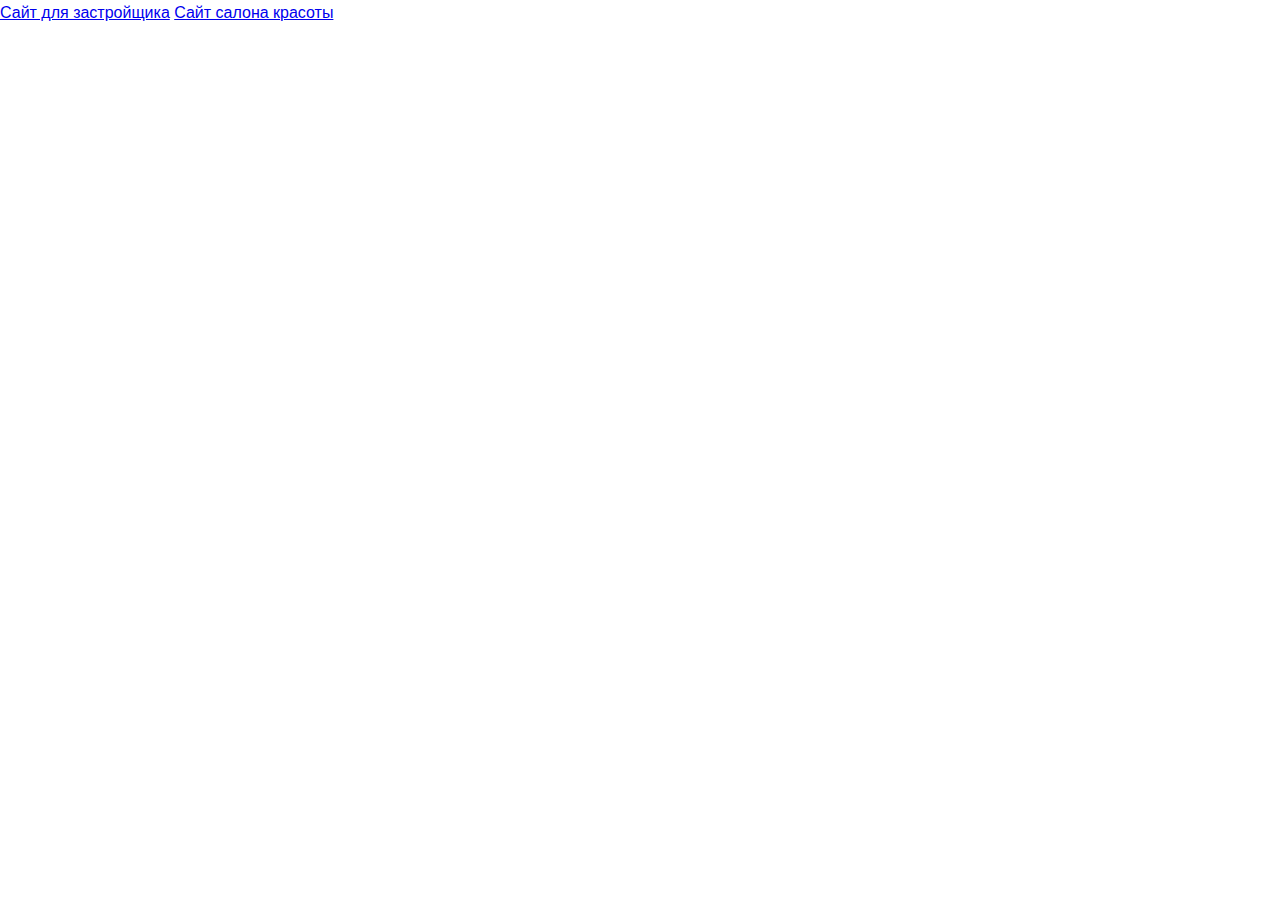
<file: index.html>
<!DOCTYPE html>
<html lang="ru">
<head>
  <meta charset="UTF-8">
  <meta name="viewport" content="width=device-width, initial-scale=1.0">
  <title>Portfolio</title>
  <style>
    body { margin: 0; font-family: Arial, sans-serif; color: #333; line-height: 1.6; }
    header, section, footer { padding: 60px 20px; }
    .container { max-width: 1200px; margin: 0 auto; }
    nav { display: flex; justify-content: flex-end; gap: 20px; }
    nav a { color: #333; text-decoration: none; font-weight: 500; }
    nav a:hover { text-decoration: underline; }
    h1, h2, h3 { margin-top: 0; }
    .btn { display: inline-block; padding: 15px 30px; background: #007bff; color: #fff; text-decoration: none; border-radius: 4px; }
    .features, .projects { display: flex; flex-wrap: wrap; gap: 20px; }
    .feature, .project { flex: 1 1 calc(33% - 20px); background: #f9f9f9; padding: 20px; border-radius: 4px; }
    .img-placeholder { width: 250px;  height: 200px; border-radius: 4px; margin-bottom: 15px; }
    footer { background: #222; color: #ccc; text-align: center; }
    @media (max-width: 768px) { .feature, .project { flex: 1 1 100%; } nav { justify-content: center; } }
  </style>
</head>
<body>
  <a href="company.html" target="_blank">Сайт для застройщика</a>
  <a href="beauty/index.html" target="_blank">Сайт салона красоты</a>
</body>
</html>
</file>
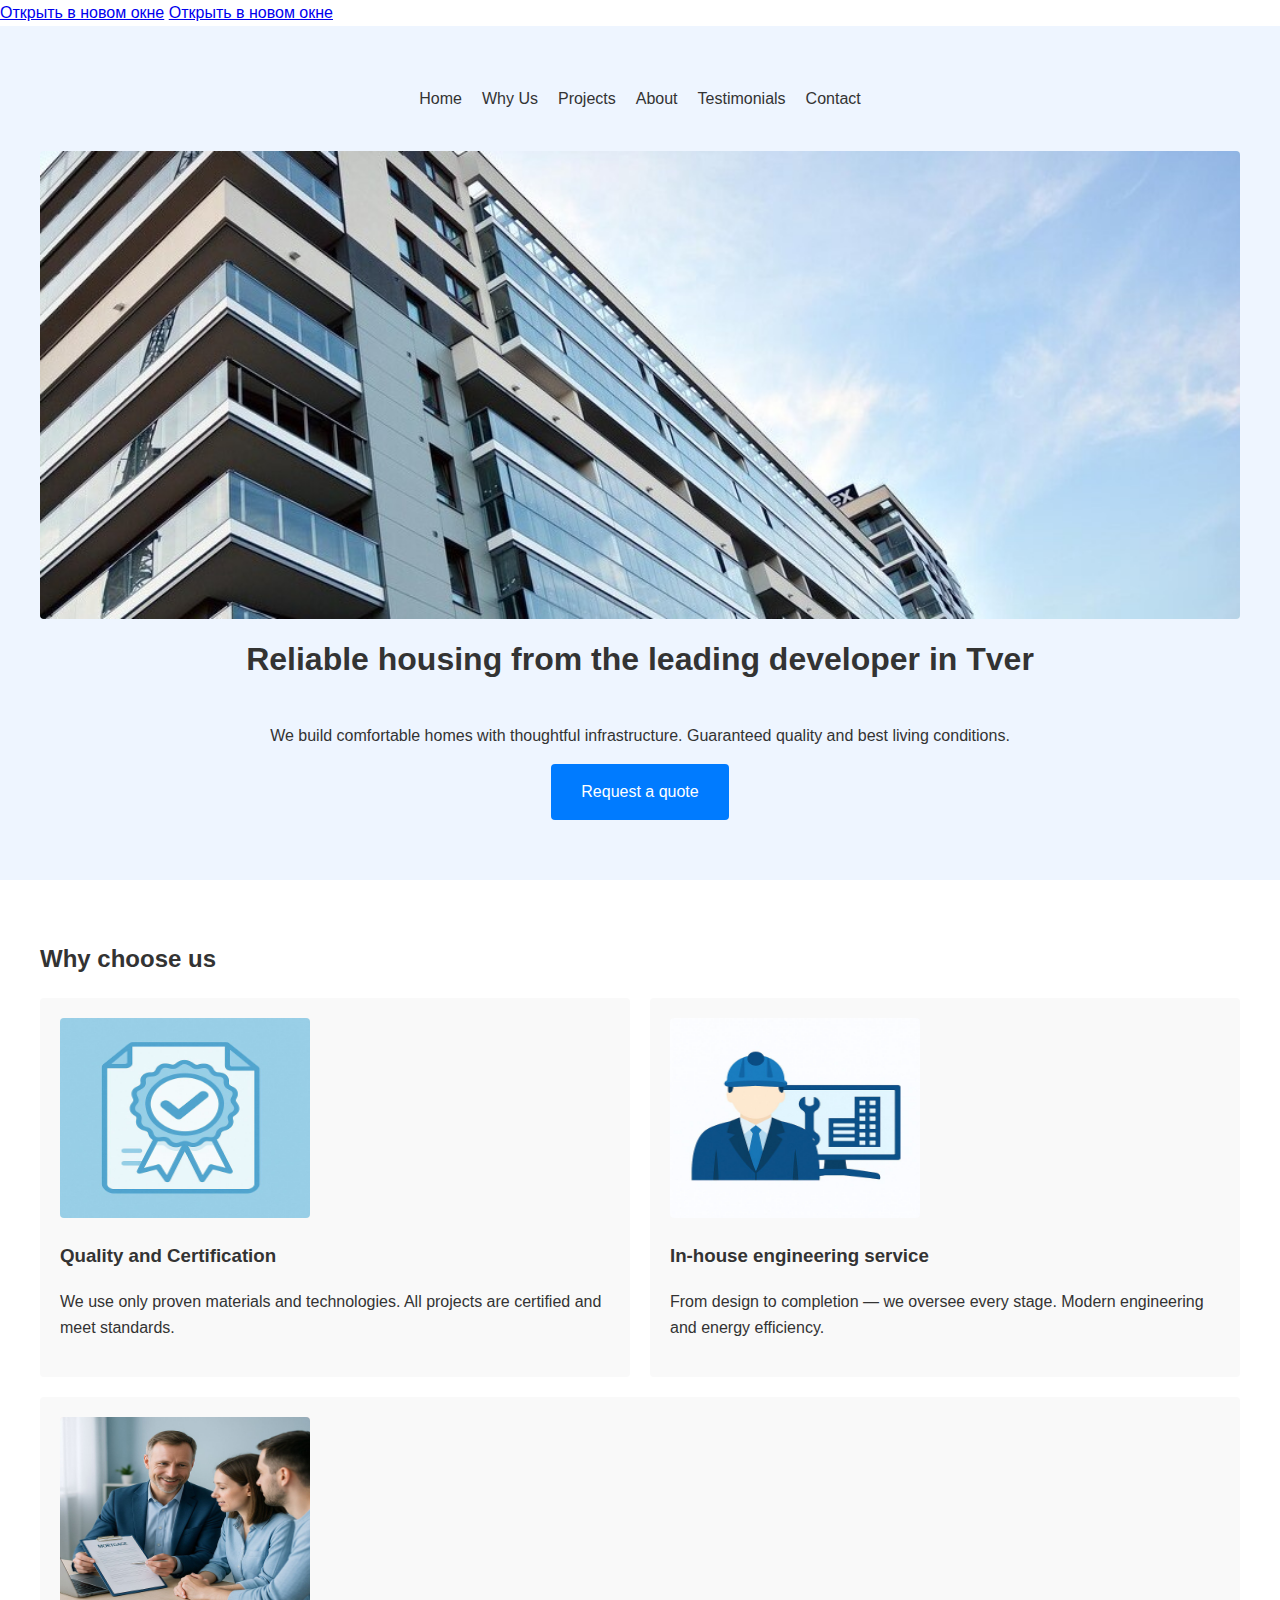
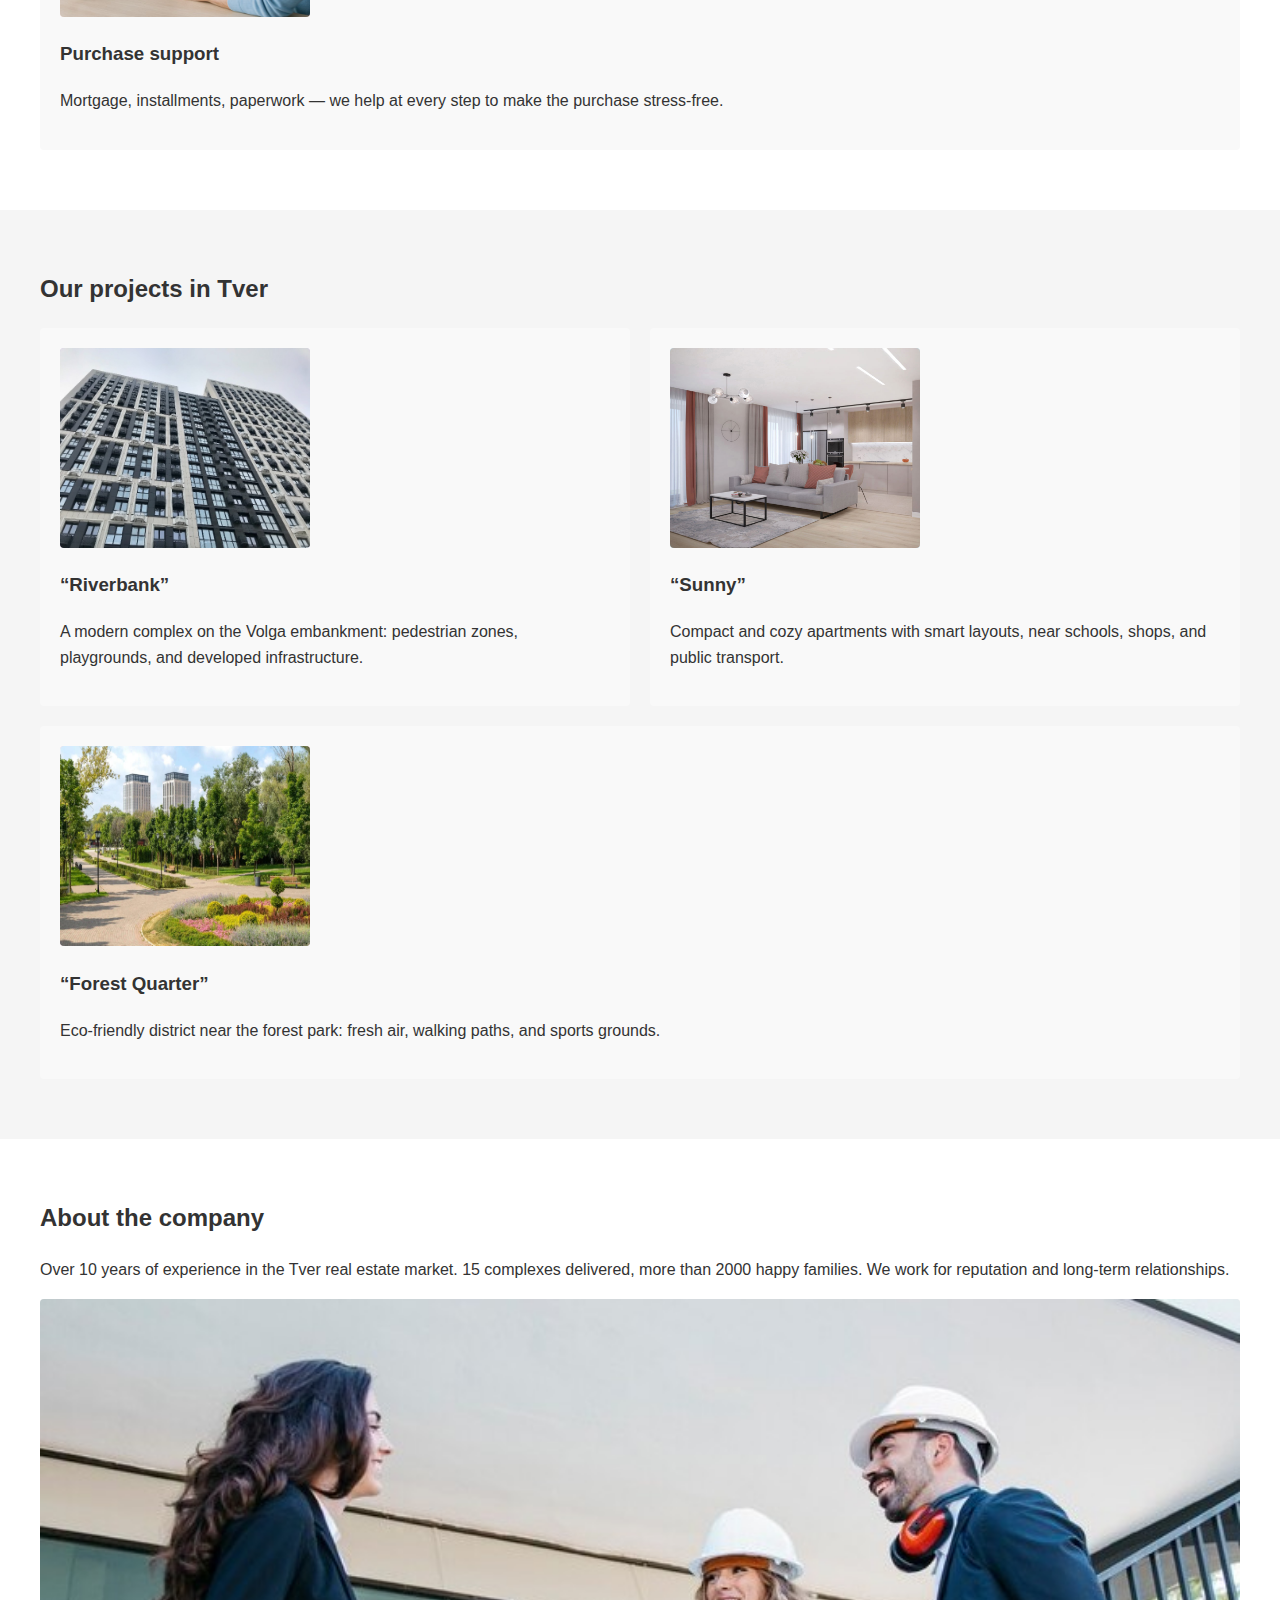
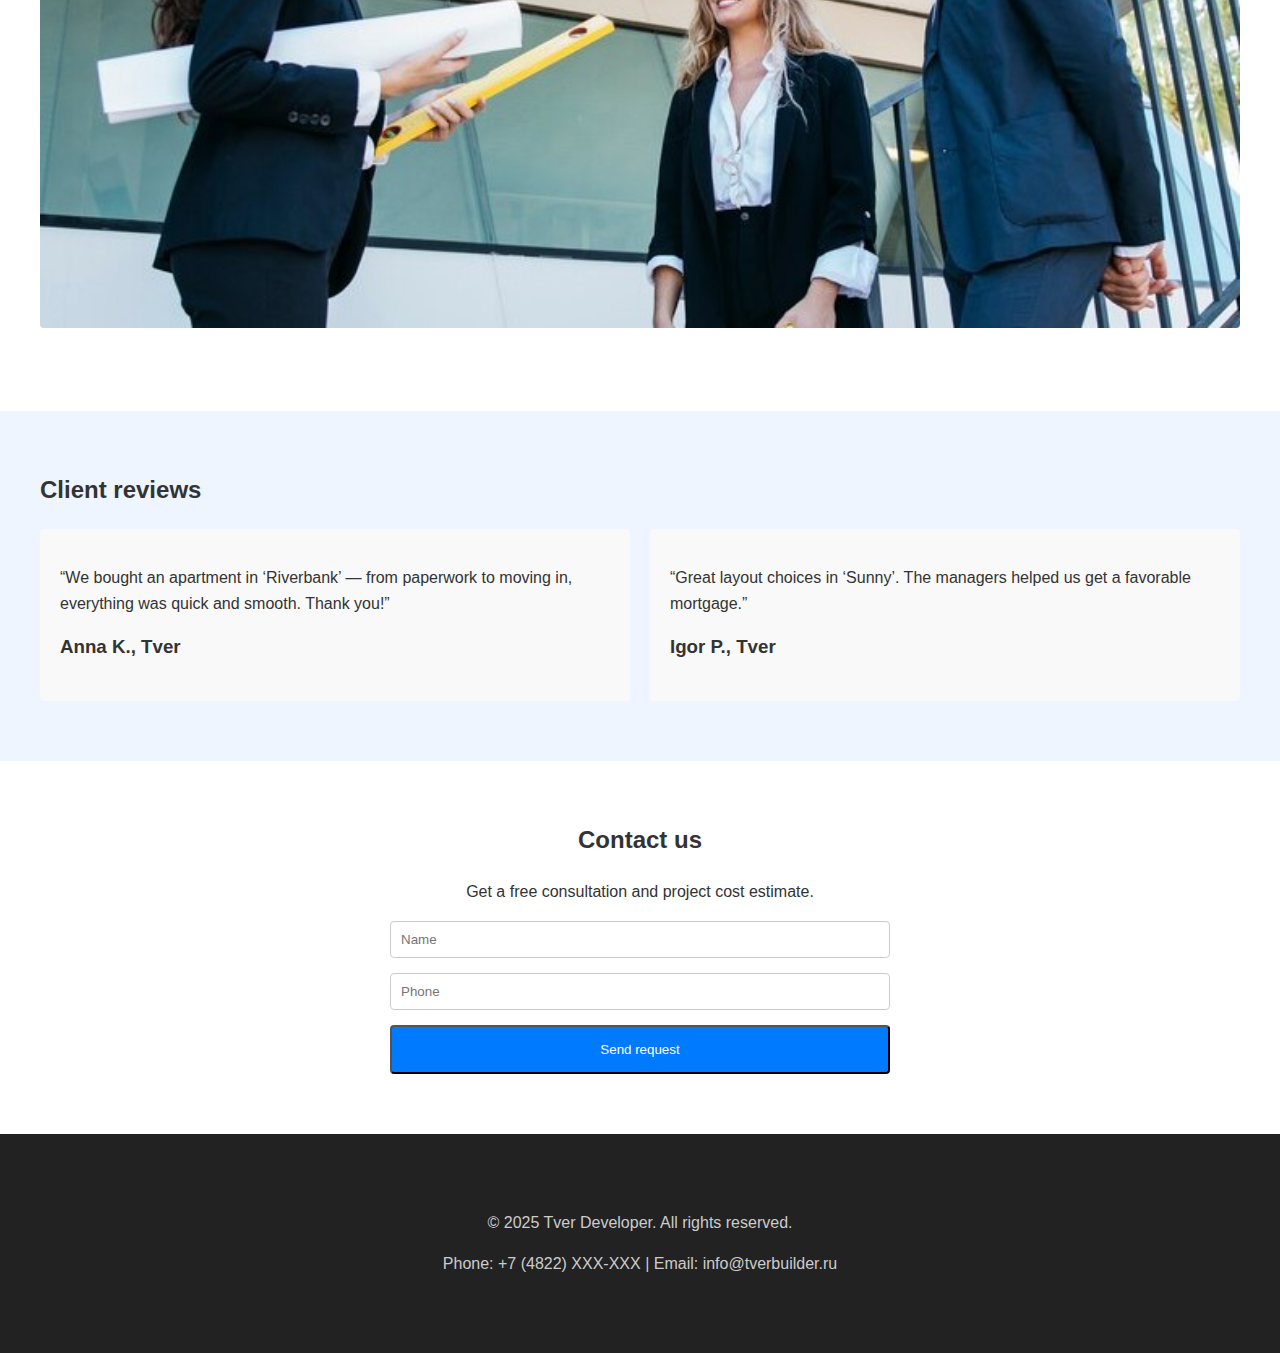
<file: company.html>
<!DOCTYPE html>
<html lang="ru">
<head>
  <meta charset="UTF-8">
  <meta name="viewport" content="width=device-width, initial-scale=1.0">
  <title>Your Reliable Developer in Tver</title>
  <style>
    body { margin: 0; font-family: Arial, sans-serif; color: #333; line-height: 1.6; }
    header, section, footer { padding: 60px 20px; }
    .container { max-width: 1200px; margin: 0 auto; }
    nav { display: flex; justify-content: flex-end; gap: 20px; }
    nav a { color: #333; text-decoration: none; font-weight: 500; }
    nav a:hover { text-decoration: underline; }
    h1, h2, h3 { margin-top: 0; }
    .btn { display: inline-block; padding: 15px 30px; background: #007bff; color: #fff; text-decoration: none; border-radius: 4px; }
    .features, .projects { display: flex; flex-wrap: wrap; gap: 20px; }
    .feature, .project { flex: 1 1 calc(33% - 20px); background: #f9f9f9; padding: 20px; border-radius: 4px; }
    .img-placeholder { width: 250px;  height: 200px; border-radius: 4px; margin-bottom: 15px; }
    footer { background: #222; color: #ccc; text-align: center; }
    @media (max-width: 768px) { .feature, .project { flex: 1 1 100%; } nav { justify-content: center; } }
  </style>
</head>
<body>
  <a href="https://example.com/novaya-stranica" target="_blank">Открыть в новом окне</a>
<a href="https://example.com/novaya-stranica" target="_blank">Открыть в новом окне</a>
  <!-- Header with Navigation and Hero -->
  <header style="background: #eef5ff;">
    <div class="container" style="display: flex; flex-direction: column; align-items: center;">
      <nav>
        <a href="#">Главная</a>
        <a href="#why">Преимущества</a>
        <a href="#projects">Проекты</a>
        <a href="#about">О нас</a>
        <a href="#testimonials">Отзывы</a>
        <a href="#contact">Контакты</a>
      </nav>
      <img src="jk.jpg" class="img-placeholder" style="background-color: #cce0ff; width: 100%; height:100%; margin-top: 40px;" alt="Общий вид современного жилого комплекса в Твери" />
      <h1>Надежное жилье от лидера застройки Твери</h1>
      <p>Строим комфортные дома с продуманной инфраструктурой. Гарантия качества и лучших условий для жизни.</p>
      <a href="#contact" class="btn">Оставить заявку</a>
    </div>
  </header>

  <!-- Why Us Section -->
  <section id="why">
    <div class="container">
      <h2>Почему выбирают нас</h2>
      <div class="features">
        <div class="feature">
          <img src="photo_2025-05-05_17-02-28.jpg" class="img-placeholder" style="background-color: #e0f7e9;" alt="Иконка качества и сертификатов" />
          <h3>Качество и Сертификация</h3>
          <p>Используем только проверенные материалы и технологии. Все объекты сертифицированы и соответствуют нормам.</p>
        </div>
        <div class="feature">
          <img src="slyzhba.png" class="img-placeholder" style="background-color: #fff3cd;" alt="Собственная инженерная служба" />
          <h3>Собственная инженерная служба</h3>
          <p>От проекта до сдачи дома — контролируем каждый этап. Современные инженерные решения и энергоэффективность.</p>
        </div>
        <div class="feature">
          <img src="photo_2025-05-05_17-02-29.jpg" class="img-placeholder" style="background-color: #fde2e2;" alt="Менеджер помогает с ипотекой" />
          <h3>Поддержка при покупке</h3>
          <p>Ипотека, рассрочка, оформление документов — помогаем на каждом шагу, чтобы покупка прошла без стресса.</p>
        </div>
      </div>
    </div>
  </section>

  <!-- Projects Section -->
  <section id="projects" style="background: #f5f5f5;">
    <div class="container">
      <h2>Наши проекты в Твери</h2>
      <div class="projects">
        <div class="project">
          <img src="fasad.jpg" class="img-placeholder" style="background-color: #d1c4e9;" alt="Фасад жилого комплекса «Речной берег»" />
          <h3>«Речной берег»</h3>
          <p>Современный комплекс на набережной Волги: пешеходные зоны, детские площадки, развитая инфраструктура.</p>
        </div>
        <div class="project">
          <img src="plankv.jpg" class="img-placeholder" style="background-color: #b3e5fc;" alt="Открытая планировка квартир в ЖК «Солнечный»" />
          <h3>«Солнечный»</h3>
          <p>Компактные и уютные квартиры с продуманными планировками, рядом школа, магазины и остановка общественного транспорта.</p>
        </div>
        <div class="project">
          <img src="green.jpeg" class="img-placeholder" style="background-color: #ffcdd2;" alt="Зелёная зона вокруг ЖК «Лесной квартал»" />
          <h3>«Лесной квартал»</h3>
          <p>Экологичный район у лесопарка: свежий воздух, прогулочные дорожки, спортивные площадки.</p>
        </div>
      </div>
    </div>
  </section>

  <!-- About Section -->
  <section id="about">
    <div class="container">
      <h2>О компании</h2>
      <p>Более 10 лет опыта на рынке недвижимости Твери. Сдано 15 жилых комплексов, более 2000 счастливых семей. Работаем на репутацию и долгие отношения с клиентами.</p>
      <img src="team.jpg" class="img-placeholder" style="background-color: #f0f0f0; width: 100%; height:100%;" alt="Команда строителей и архитекторов на стройплощадке" />
    </div>
  </section>

  <!-- Testimonials Section -->
  <section id="testimonials" style="background: #eef5ff;">
    <div class="container">
      <h2>Отзывы клиентов</h2>
      <div class="projects">
        <div class="project">
          <p>«Покупали квартиру в «Речном береге» — от оформления до заселения всё прошло быстро и комфортно. Спасибо!»</p>
          <h3>Анна К., Тверь</h3>
        </div>
        <div class="project">
          <p>«В «Солнечном» отличный выбор планировок. Менеджеры помогли с ипотекой под выгодный процент.»</p>
          <h3>Игорь П., Тверь</h3>
        </div>
      </div>
    </div>
  </section>

  <!-- Contact Section -->
  <section id="contact">
    <div class="container" style="text-align: center;">
      <h2>Свяжитесь с нами</h2>
      <p>Получите бесплатную консультацию и расчет стоимости проекта.</p>
      <form style="max-width: 500px; margin: 0 auto; display: flex; flex-direction: column; gap: 15px;">
        <input type="text" placeholder="Name" required style="padding: 10px; border: 1px solid #ccc; border-radius: 4px;">
        <input type="tel" placeholder="Phone" required style="padding: 10px; border: 1px solid #ccc; border-radius: 4px;">
        <button type="submit" class="btn">Отправить заявку</button>
      </form>
    </div>
  </section>

  <!-- Footer -->
  <footer>
    <div class="container">
      <p>© 2025 Застройщик Тверь. Все права защищены.</p>
      <p>Телефон: +7 (4822) XXX-XXX | Email: info@tverbuilder.ru</p>
    </div>
  </footer>

  <script>
  const userLang = navigator.language || navigator.userLanguage;

  if (userLang && userLang.startsWith('en')) {
    // Переводы
    const translations = {
      'Главная': 'Home',
      'Преимущества': 'Why Us',
      'Проекты': 'Projects',
      'О нас': 'About',
      'Отзывы': 'Testimonials',
      'Контакты': 'Contact',
      'Надежное жилье от лидера застройки Твери': 'Reliable housing from the leading developer in Tver',
      'Строим комфортные дома с продуманной инфраструктурой. Гарантия качества и лучших условий для жизни.':
        'We build comfortable homes with thoughtful infrastructure. Guaranteed quality and best living conditions.',
      'Оставить заявку': 'Request a quote',
      'Почему выбирают нас': 'Why choose us',
      'Качество и Сертификация': 'Quality and Certification',
      'Используем только проверенные материалы и технологии. Все объекты сертифицированы и соответствуют нормам.':
        'We use only proven materials and technologies. All projects are certified and meet standards.',
      'Собственная инженерная служба': 'In-house engineering service',
      'От проекта до сдачи дома — контролируем каждый этап. Современные инженерные решения и энергоэффективность.':
        'From design to completion — we oversee every stage. Modern engineering and energy efficiency.',
      'Поддержка при покупке': 'Purchase support',
      'Ипотека, рассрочка, оформление документов — помогаем на каждом шагу, чтобы покупка прошла без стресса.':
        'Mortgage, installments, paperwork — we help at every step to make the purchase stress-free.',
      'Наши проекты в Твери': 'Our projects in Tver',
      '«Речной берег»': '“Riverbank”',
      'Современный комплекс на набережной Волги: пешеходные зоны, детские площадки, развитая инфраструктура.':
        'A modern complex on the Volga embankment: pedestrian zones, playgrounds, and developed infrastructure.',
      '«Солнечный»': '“Sunny”',
      'Компактные и уютные квартиры с продуманными планировками, рядом школа, магазины и остановка общественного транспорта.':
        'Compact and cozy apartments with smart layouts, near schools, shops, and public transport.',
      '«Лесной квартал»': '“Forest Quarter”',
      'Экологичный район у лесопарка: свежий воздух, прогулочные дорожки, спортивные площадки.':
        'Eco-friendly district near the forest park: fresh air, walking paths, and sports grounds.',
      'О компании': 'About the company',
      'Более 10 лет опыта на рынке недвижимости Твери. Сдано 15 жилых комплексов, более 2000 счастливых семей. Работаем на репутацию и долгие отношения с клиентами.':
        'Over 10 years of experience in the Tver real estate market. 15 complexes delivered, more than 2000 happy families. We work for reputation and long-term relationships.',
      'Отзывы клиентов': 'Client reviews',
      '«Покупали квартиру в «Речном береге» — от оформления до заселения всё прошло быстро и комфортно. Спасибо!»':
        '“We bought an apartment in ‘Riverbank’ — from paperwork to moving in, everything was quick and smooth. Thank you!”',
      'Анна К., Тверь': 'Anna K., Tver',
      '«В «Солнечном» отличный выбор планировок. Менеджеры помогли с ипотекой под выгодный процент.»':
        '“Great layout choices in ‘Sunny’. The managers helped us get a favorable mortgage.”',
      'Игорь П., Тверь': 'Igor P., Tver',
      'Свяжитесь с нами': 'Contact us',
      'Получите бесплатную консультацию и расчет стоимости проекта.':
        'Get a free consultation and project cost estimate.',
      'Ваше имя': 'Your name',
      'Телефон': 'Phone',
      'Отправить заявку': 'Send request',
      '© 2025 Застройщик Тверь. Все права защищены.': '© 2025 Tver Developer. All rights reserved.',
      'Телефон: +7 (4822) XXX-XXX | Email: info@tverbuilder.ru':
        'Phone: +7 (4822) XXX-XXX | Email: info@tverbuilder.ru'
    };

    // Функция замены текста
    const replaceText = (element) => {
      if (!element.children.length && translations[element.textContent.trim()]) {
        element.textContent = translations[element.textContent.trim()];
      } else {
        Array.from(element.childNodes).forEach(child => {
          if (child.nodeType === 3) { // текстовый узел
            const trimmed = child.textContent.trim();
            if (translations[trimmed]) {
              child.textContent = child.textContent.replace(trimmed, translations[trimmed]);
            }
          } else if (child.nodeType === 1) {
            replaceText(child);
          }
        });
      }
    };

    replaceText(document.body);
  }

</script>
</body>
</html>
</file>
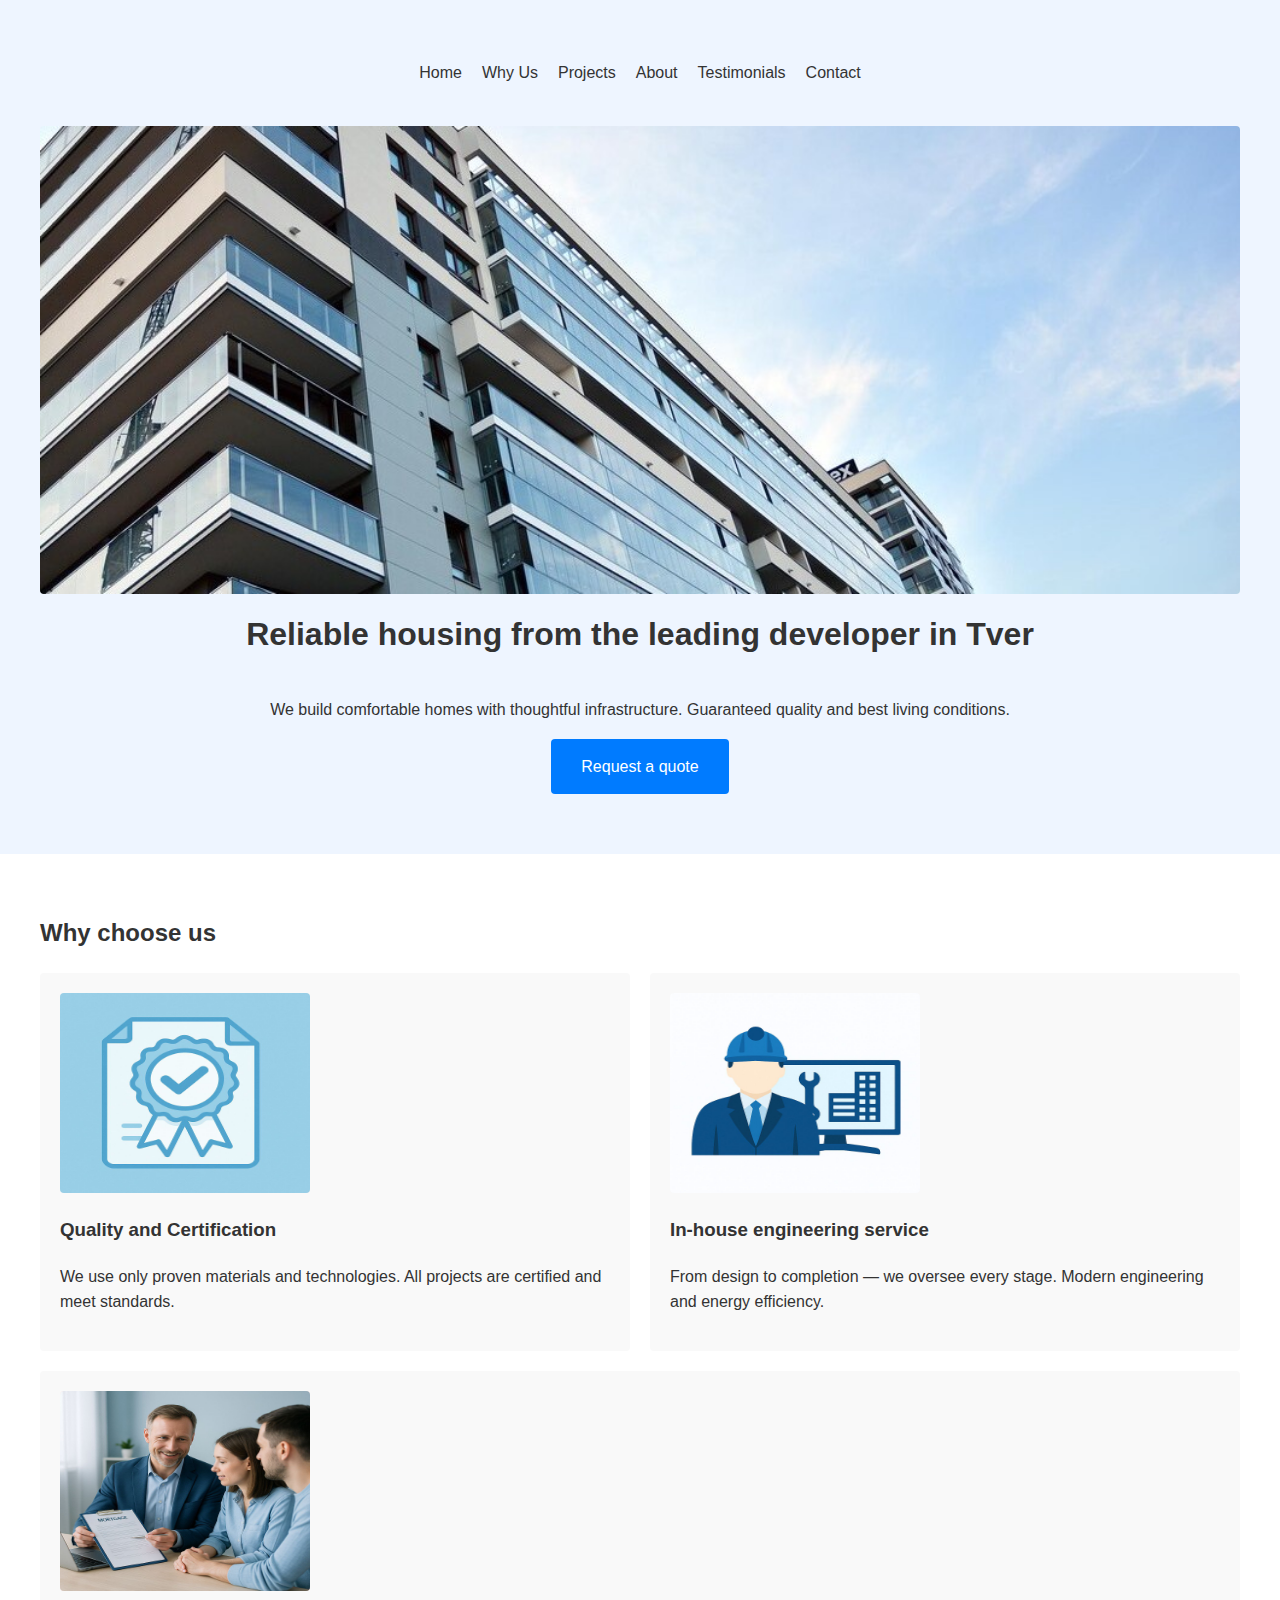
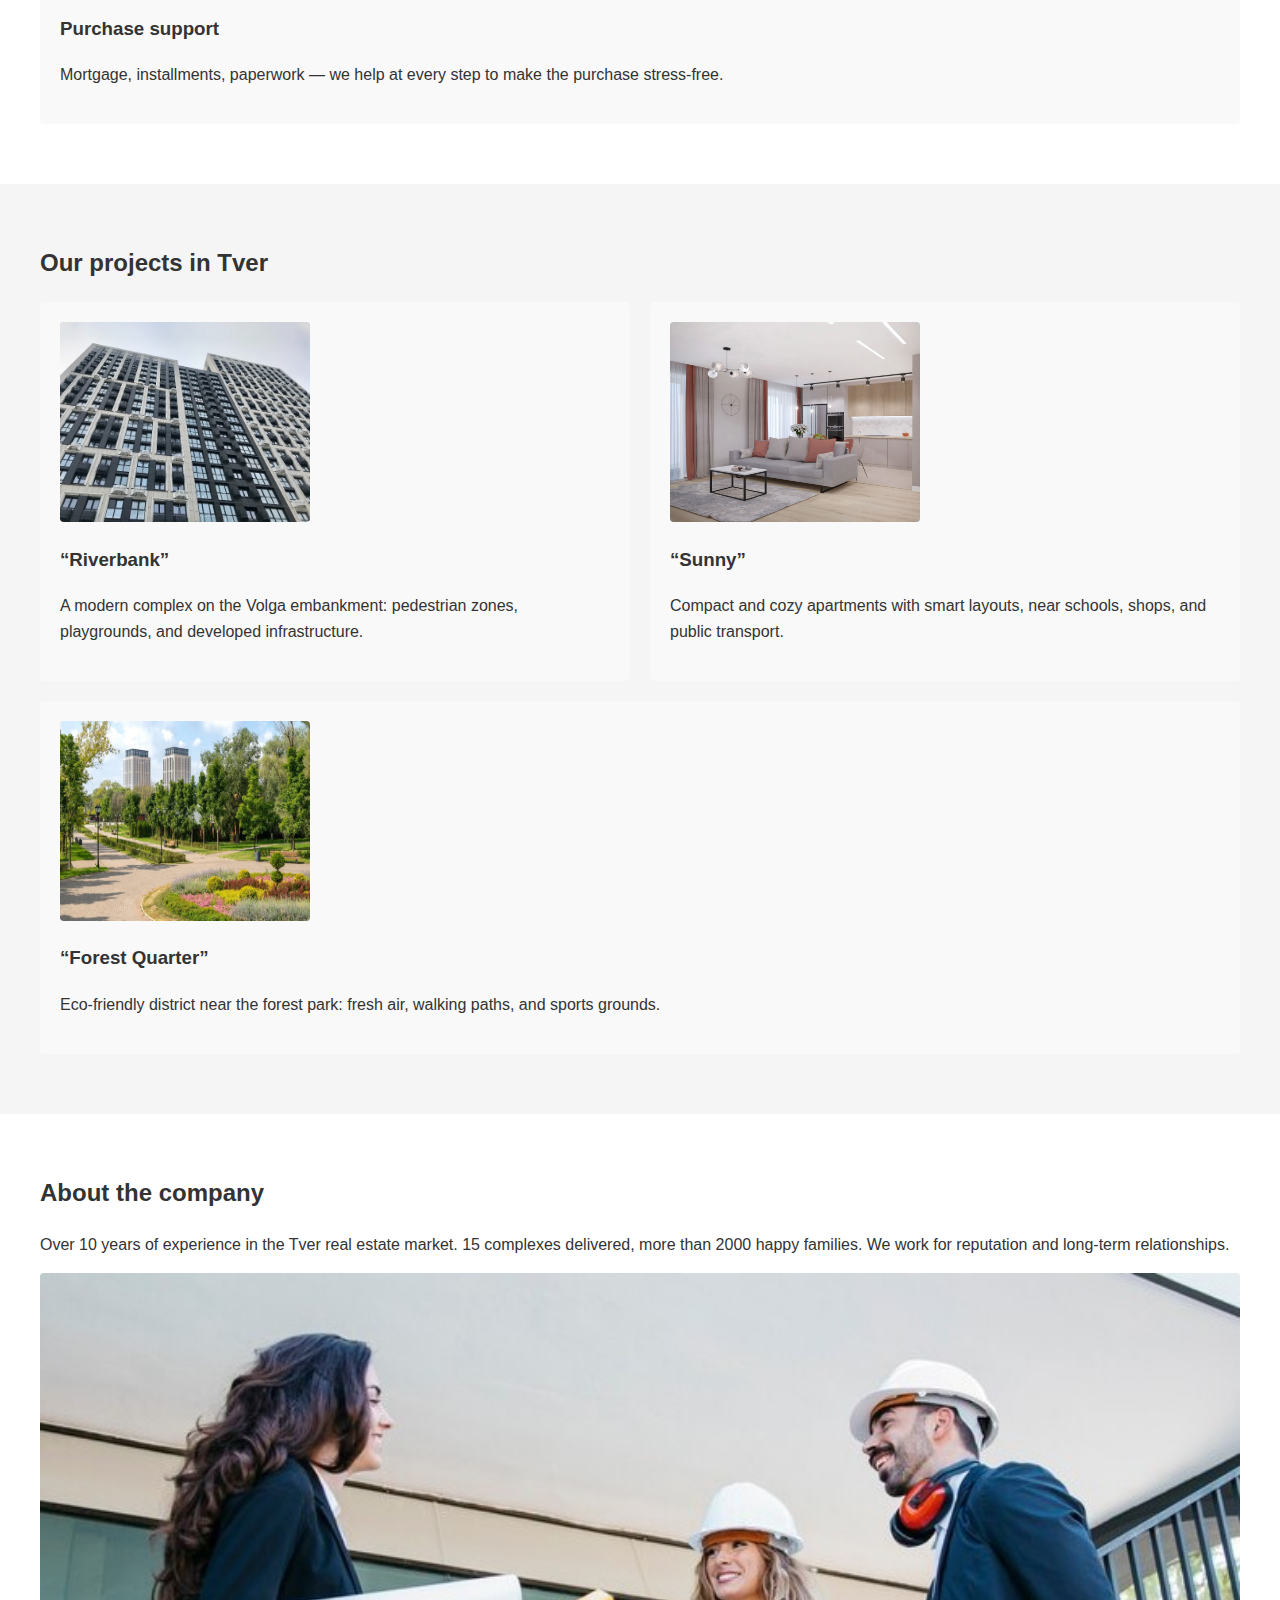
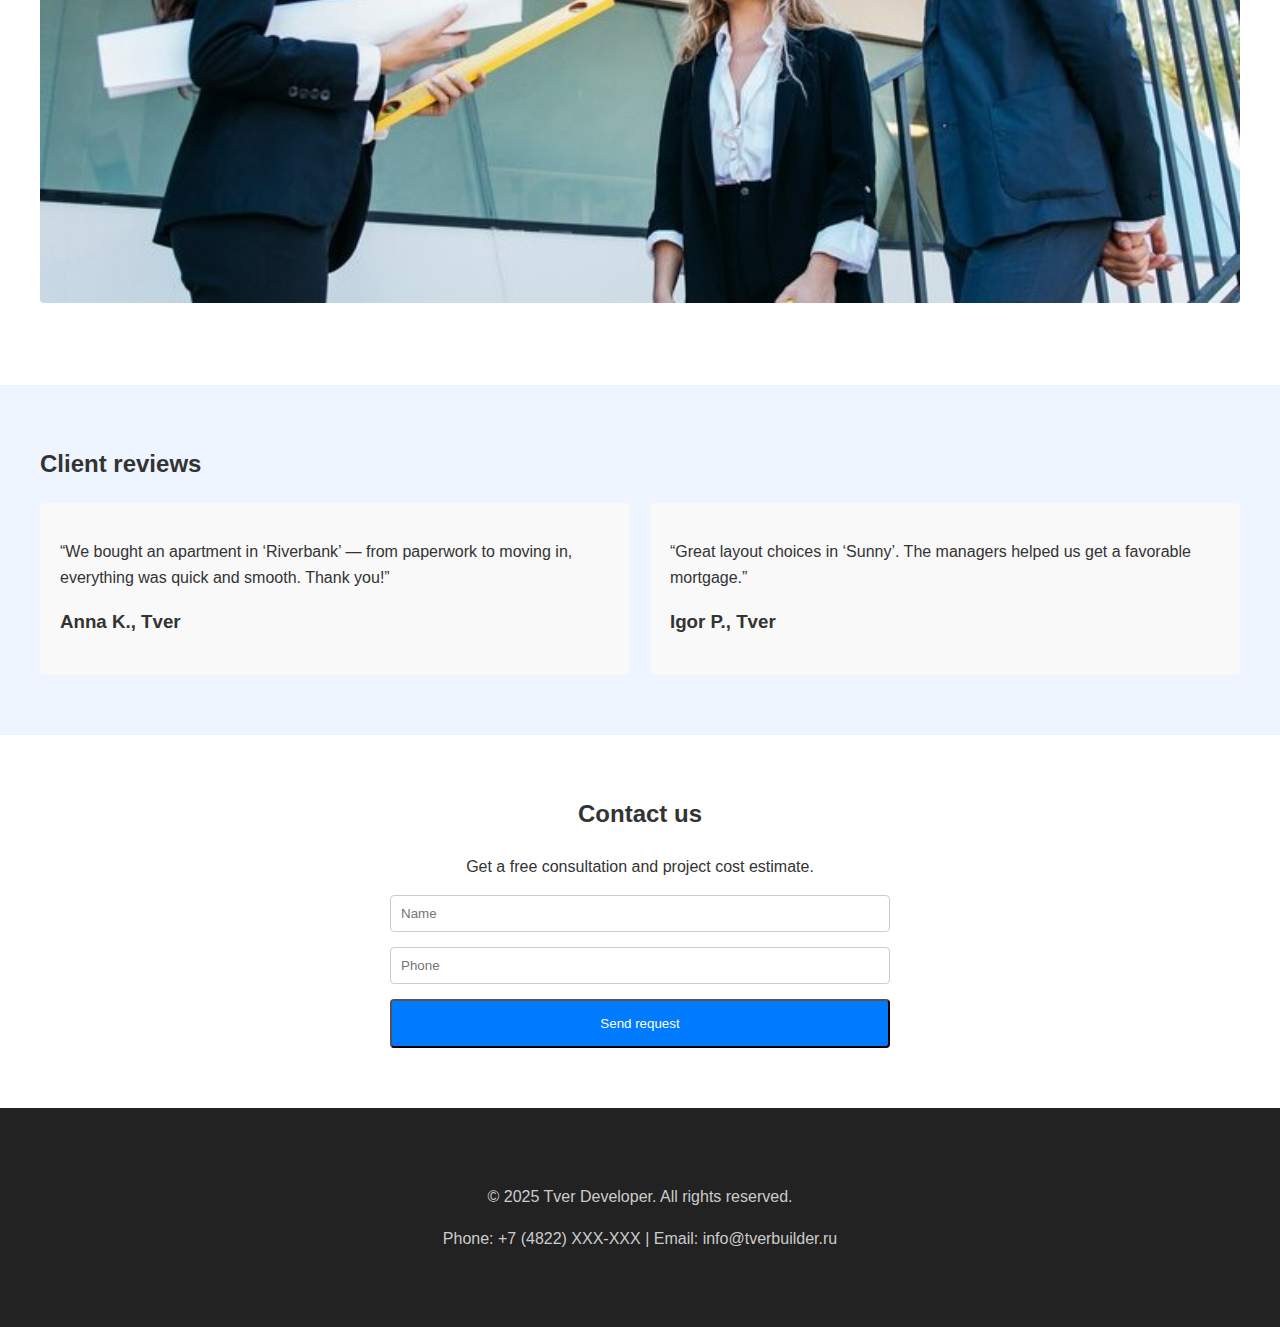
<file: Developer.html>
<!DOCTYPE html>
<html lang="ru">
<head>
  <meta charset="UTF-8">
  <meta name="viewport" content="width=device-width, initial-scale=1.0">
  <title>Your Reliable Developer in Tver</title>
  <style>
    body { margin: 0; font-family: Arial, sans-serif; color: #333; line-height: 1.6; }
    header, section, footer { padding: 60px 20px; }
    .container { max-width: 1200px; margin: 0 auto; }
    nav { display: flex; justify-content: flex-end; gap: 20px; }
    nav a { color: #333; text-decoration: none; font-weight: 500; }
    nav a:hover { text-decoration: underline; }
    h1, h2, h3 { margin-top: 0; }
    .btn { display: inline-block; padding: 15px 30px; background: #007bff; color: #fff; text-decoration: none; border-radius: 4px; }
    .features, .projects { display: flex; flex-wrap: wrap; gap: 20px; }
    .feature, .project { flex: 1 1 calc(33% - 20px); background: #f9f9f9; padding: 20px; border-radius: 4px; }
    .img-placeholder { width: 250px;  height: 200px; border-radius: 4px; margin-bottom: 15px; }
    footer { background: #222; color: #ccc; text-align: center; }
    @media (max-width: 768px) { .feature, .project { flex: 1 1 100%; } nav { justify-content: center; } }
  </style>
</head>
<body>
  <!-- Header with Navigation and Hero -->
  <header style="background: #eef5ff;">
    <div class="container" style="display: flex; flex-direction: column; align-items: center;">
      <nav>
        <a href="#">Главная</a>
        <a href="#why">Преимущества</a>
        <a href="#projects">Проекты</a>
        <a href="#about">О нас</a>
        <a href="#testimonials">Отзывы</a>
        <a href="#contact">Контакты</a>
      </nav>
      <img src="jk.jpg" class="img-placeholder" style="background-color: #cce0ff; width: 100%; height:100%; margin-top: 40px;" alt="Общий вид современного жилого комплекса в Твери" />
      <h1>Надежное жилье от лидера застройки Твери</h1>
      <p>Строим комфортные дома с продуманной инфраструктурой. Гарантия качества и лучших условий для жизни.</p>
      <a href="#contact" class="btn">Оставить заявку</a>
    </div>
  </header>

  <!-- Why Us Section -->
  <section id="why">
    <div class="container">
      <h2>Почему выбирают нас</h2>
      <div class="features">
        <div class="feature">
          <img src="photo_2025-05-05_17-02-28.jpg" class="img-placeholder" style="background-color: #e0f7e9;" alt="Иконка качества и сертификатов" />
          <h3>Качество и Сертификация</h3>
          <p>Используем только проверенные материалы и технологии. Все объекты сертифицированы и соответствуют нормам.</p>
        </div>
        <div class="feature">
          <img src="slyzhba.png" class="img-placeholder" style="background-color: #fff3cd;" alt="Собственная инженерная служба" />
          <h3>Собственная инженерная служба</h3>
          <p>От проекта до сдачи дома — контролируем каждый этап. Современные инженерные решения и энергоэффективность.</p>
        </div>
        <div class="feature">
          <img src="photo_2025-05-05_17-02-29.jpg" class="img-placeholder" style="background-color: #fde2e2;" alt="Менеджер помогает с ипотекой" />
          <h3>Поддержка при покупке</h3>
          <p>Ипотека, рассрочка, оформление документов — помогаем на каждом шагу, чтобы покупка прошла без стресса.</p>
        </div>
      </div>
    </div>
  </section>

  <!-- Projects Section -->
  <section id="projects" style="background: #f5f5f5;">
    <div class="container">
      <h2>Наши проекты в Твери</h2>
      <div class="projects">
        <div class="project">
          <img src="fasad.jpg" class="img-placeholder" style="background-color: #d1c4e9;" alt="Фасад жилого комплекса «Речной берег»" />
          <h3>«Речной берег»</h3>
          <p>Современный комплекс на набережной Волги: пешеходные зоны, детские площадки, развитая инфраструктура.</p>
        </div>
        <div class="project">
          <img src="plankv.jpg" class="img-placeholder" style="background-color: #b3e5fc;" alt="Открытая планировка квартир в ЖК «Солнечный»" />
          <h3>«Солнечный»</h3>
          <p>Компактные и уютные квартиры с продуманными планировками, рядом школа, магазины и остановка общественного транспорта.</p>
        </div>
        <div class="project">
          <img src="green.jpeg" class="img-placeholder" style="background-color: #ffcdd2;" alt="Зелёная зона вокруг ЖК «Лесной квартал»" />
          <h3>«Лесной квартал»</h3>
          <p>Экологичный район у лесопарка: свежий воздух, прогулочные дорожки, спортивные площадки.</p>
        </div>
      </div>
    </div>
  </section>

  <!-- About Section -->
  <section id="about">
    <div class="container">
      <h2>О компании</h2>
      <p>Более 10 лет опыта на рынке недвижимости Твери. Сдано 15 жилых комплексов, более 2000 счастливых семей. Работаем на репутацию и долгие отношения с клиентами.</p>
      <img src="team.jpg" class="img-placeholder" style="background-color: #f0f0f0; width: 100%; height:100%;" alt="Команда строителей и архитекторов на стройплощадке" />
    </div>
  </section>

  <!-- Testimonials Section -->
  <section id="testimonials" style="background: #eef5ff;">
    <div class="container">
      <h2>Отзывы клиентов</h2>
      <div class="projects">
        <div class="project">
          <p>«Покупали квартиру в «Речном береге» — от оформления до заселения всё прошло быстро и комфортно. Спасибо!»</p>
          <h3>Анна К., Тверь</h3>
        </div>
        <div class="project">
          <p>«В «Солнечном» отличный выбор планировок. Менеджеры помогли с ипотекой под выгодный процент.»</p>
          <h3>Игорь П., Тверь</h3>
        </div>
      </div>
    </div>
  </section>

  <!-- Contact Section -->
  <section id="contact">
    <div class="container" style="text-align: center;">
      <h2>Свяжитесь с нами</h2>
      <p>Получите бесплатную консультацию и расчет стоимости проекта.</p>
      <form style="max-width: 500px; margin: 0 auto; display: flex; flex-direction: column; gap: 15px;">
        <input type="text" placeholder="Name" required style="padding: 10px; border: 1px solid #ccc; border-radius: 4px;">
        <input type="tel" placeholder="Phone" required style="padding: 10px; border: 1px solid #ccc; border-radius: 4px;">
        <button type="submit" class="btn">Отправить заявку</button>
      </form>
    </div>
  </section>

  <!-- Footer -->
  <footer>
    <div class="container">
      <p>© 2025 Застройщик Тверь. Все права защищены.</p>
      <p>Телефон: +7 (4822) XXX-XXX | Email: info@tverbuilder.ru</p>
    </div>
  </footer>

  <script>
  const userLang = navigator.language || navigator.userLanguage;

  if (userLang && userLang.startsWith('en')) {
    // Переводы
    const translations = {
      'Главная': 'Home',
      'Преимущества': 'Why Us',
      'Проекты': 'Projects',
      'О нас': 'About',
      'Отзывы': 'Testimonials',
      'Контакты': 'Contact',
      'Надежное жилье от лидера застройки Твери': 'Reliable housing from the leading developer in Tver',
      'Строим комфортные дома с продуманной инфраструктурой. Гарантия качества и лучших условий для жизни.':
        'We build comfortable homes with thoughtful infrastructure. Guaranteed quality and best living conditions.',
      'Оставить заявку': 'Request a quote',
      'Почему выбирают нас': 'Why choose us',
      'Качество и Сертификация': 'Quality and Certification',
      'Используем только проверенные материалы и технологии. Все объекты сертифицированы и соответствуют нормам.':
        'We use only proven materials and technologies. All projects are certified and meet standards.',
      'Собственная инженерная служба': 'In-house engineering service',
      'От проекта до сдачи дома — контролируем каждый этап. Современные инженерные решения и энергоэффективность.':
        'From design to completion — we oversee every stage. Modern engineering and energy efficiency.',
      'Поддержка при покупке': 'Purchase support',
      'Ипотека, рассрочка, оформление документов — помогаем на каждом шагу, чтобы покупка прошла без стресса.':
        'Mortgage, installments, paperwork — we help at every step to make the purchase stress-free.',
      'Наши проекты в Твери': 'Our projects in Tver',
      '«Речной берег»': '“Riverbank”',
      'Современный комплекс на набережной Волги: пешеходные зоны, детские площадки, развитая инфраструктура.':
        'A modern complex on the Volga embankment: pedestrian zones, playgrounds, and developed infrastructure.',
      '«Солнечный»': '“Sunny”',
      'Компактные и уютные квартиры с продуманными планировками, рядом школа, магазины и остановка общественного транспорта.':
        'Compact and cozy apartments with smart layouts, near schools, shops, and public transport.',
      '«Лесной квартал»': '“Forest Quarter”',
      'Экологичный район у лесопарка: свежий воздух, прогулочные дорожки, спортивные площадки.':
        'Eco-friendly district near the forest park: fresh air, walking paths, and sports grounds.',
      'О компании': 'About the company',
      'Более 10 лет опыта на рынке недвижимости Твери. Сдано 15 жилых комплексов, более 2000 счастливых семей. Работаем на репутацию и долгие отношения с клиентами.':
        'Over 10 years of experience in the Tver real estate market. 15 complexes delivered, more than 2000 happy families. We work for reputation and long-term relationships.',
      'Отзывы клиентов': 'Client reviews',
      '«Покупали квартиру в «Речном береге» — от оформления до заселения всё прошло быстро и комфортно. Спасибо!»':
        '“We bought an apartment in ‘Riverbank’ — from paperwork to moving in, everything was quick and smooth. Thank you!”',
      'Анна К., Тверь': 'Anna K., Tver',
      '«В «Солнечном» отличный выбор планировок. Менеджеры помогли с ипотекой под выгодный процент.»':
        '“Great layout choices in ‘Sunny’. The managers helped us get a favorable mortgage.”',
      'Игорь П., Тверь': 'Igor P., Tver',
      'Свяжитесь с нами': 'Contact us',
      'Получите бесплатную консультацию и расчет стоимости проекта.':
        'Get a free consultation and project cost estimate.',
      'Ваше имя': 'Your name',
      'Телефон': 'Phone',
      'Отправить заявку': 'Send request',
      '© 2025 Застройщик Тверь. Все права защищены.': '© 2025 Tver Developer. All rights reserved.',
      'Телефон: +7 (4822) XXX-XXX | Email: info@tverbuilder.ru':
        'Phone: +7 (4822) XXX-XXX | Email: info@tverbuilder.ru'
    };

    // Функция замены текста
    const replaceText = (element) => {
      if (!element.children.length && translations[element.textContent.trim()]) {
        element.textContent = translations[element.textContent.trim()];
      } else {
        Array.from(element.childNodes).forEach(child => {
          if (child.nodeType === 3) { // текстовый узел
            const trimmed = child.textContent.trim();
            if (translations[trimmed]) {
              child.textContent = child.textContent.replace(trimmed, translations[trimmed]);
            }
          } else if (child.nodeType === 1) {
            replaceText(child);
          }
        });
      }
    };

    replaceText(document.body);
  }

</script>
</body>
</html>
</file>
